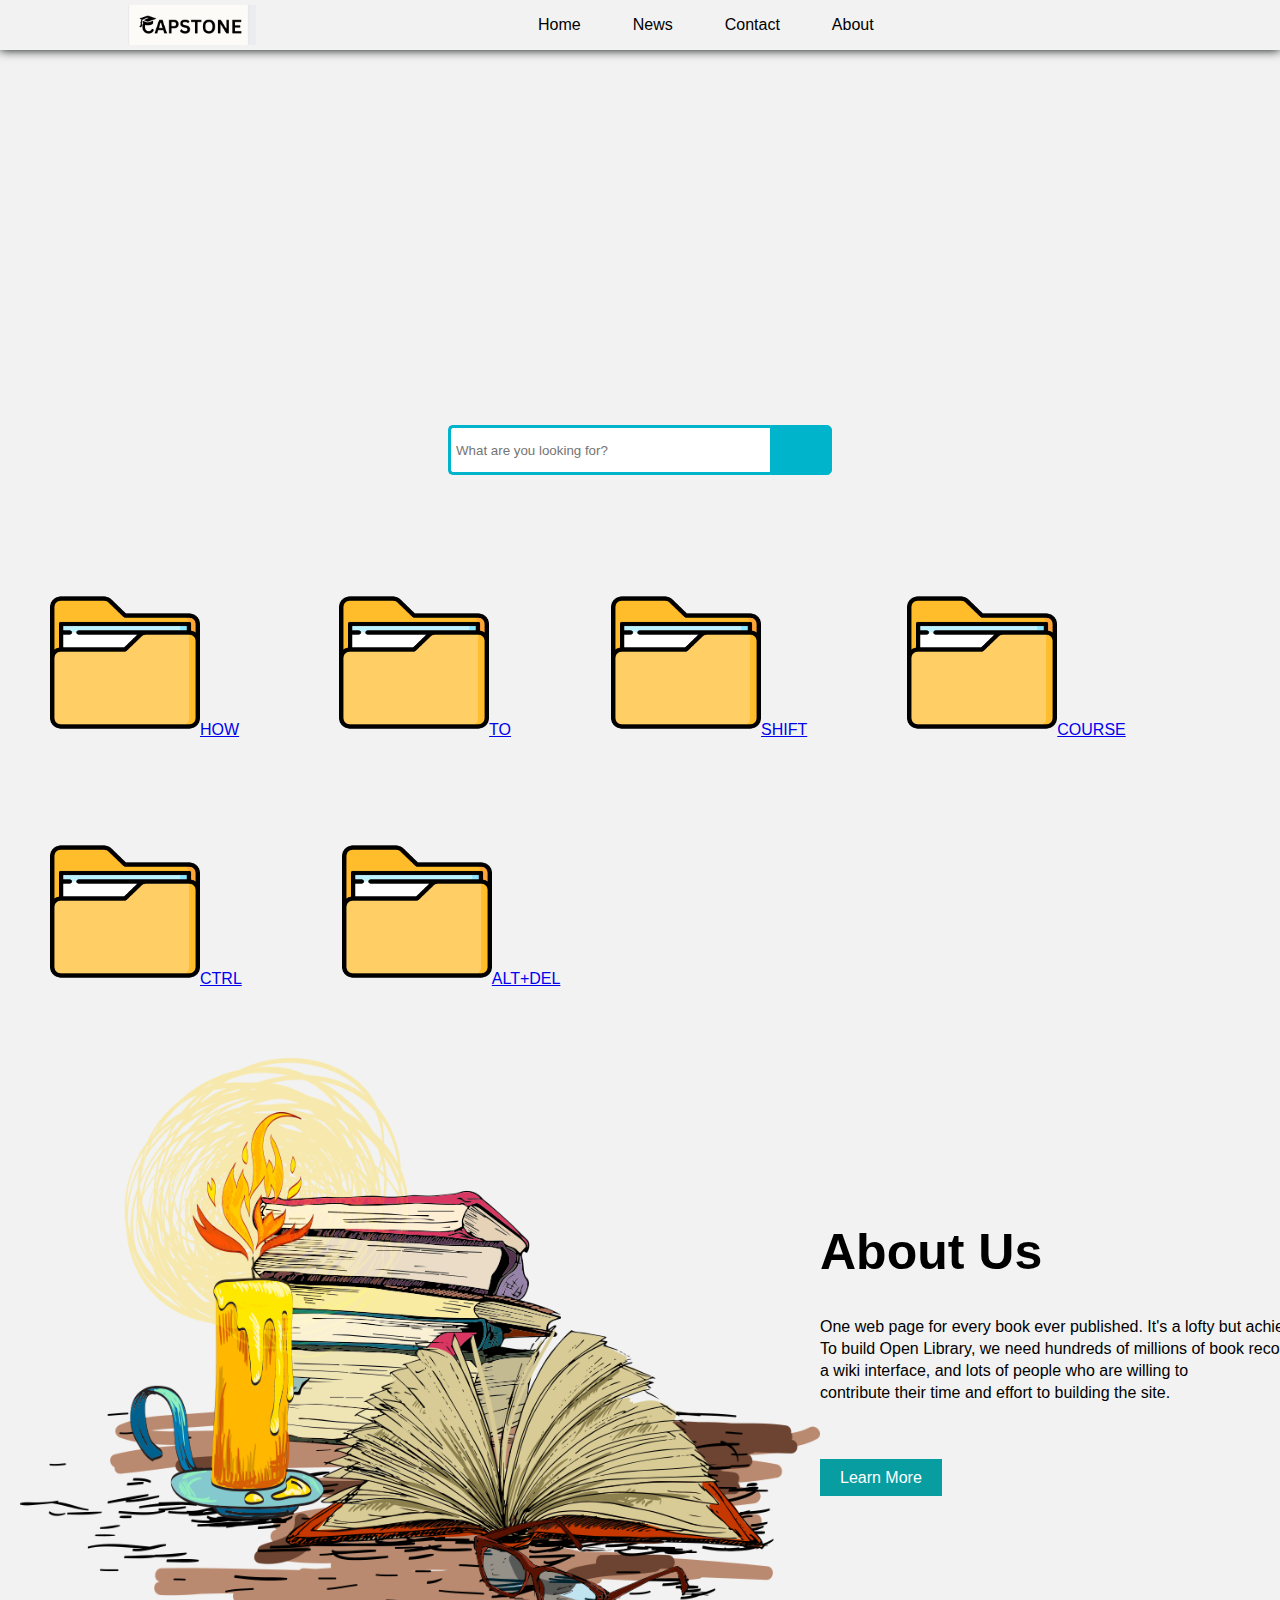
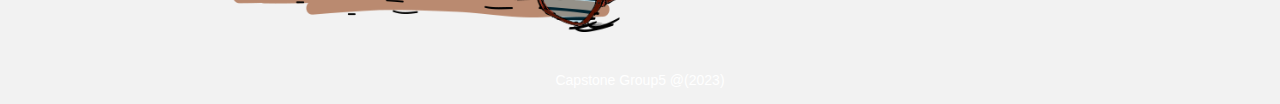
<file: Login/index.html>
<!DOCTYPE html>
<html lang="en">
<head>
    <meta charset="UTF-8">
    <meta http-equiv="X-UA-Compatible" content="IE=edge">
    <meta name="viewport" content="width=device-width, initial-scale=1.0">
    <title>Book Store Website</title>
     <link rel="icon" type="image/png" href="./img/logo.png">
    <style>
        *{
    margin: 0;
    padding: 0;
    box-sizing: border-box;
    font-family: sans-serif;
    
}

section{
    width: 50%;
    height: 60vh;
  
   
}

section nav{
    width: 100%;
    display: flex;
    align-items: center;
    justify-content: space-around;
    box-shadow: 0 0 10px #040707;
    background: #a1060600;
    position: absolute;
    left: 0;
    z-index: 100;
}

section nav .logo img{
    width: 100px;
    cursor: pointer;
    margin: 8px 0;
}

section nav ul{
    list-style: none;
}

section nav li{
    display: inline-block;
    padding: 0 10px;
}

section nav li a{
    text-decoration: none;
    color: #000;
}

section nav li a:hover{
    color: #089da1;
}

section nav .social_icon i{
    margin: 0 5px;
    font-size: 18px;
}

section nav .social_icon i:hover{
    color: #089da1;
    cursor: pointer;
}

section .main{
    display: flex;
    align-items: center;
    justify-content: space-around;
    position: relative;
    top: 10%;
}

section .main h1{
    position: relative;
    font-size: 55px;
    top: 80px;
    left: 25px;
}

section .main h1 span{
    color: #089da1;
}

section .main p{
    width: 650px;
    text-align: justify;
    line-height: 22px;
    position: relative;
    top: 125px;
    left: 25px;
}

section .main .main_tag .main_btn{
    background: #089da1;
    padding: 10px 20px;
    position: relative;
    top: 200px;
    left: 25px;
    color: #fff;
    text-decoration: none;
}

section .main .main_img img{
    width: 780px;
    position: relative;
    top: 90px;
    left: 20px;
}




/*services*/

.services{
    width: 100%;
    height: auto;
    margin: 35px 0;
}

.services .services_box{
    width: 95%;
    margin: 0 auto;
    display: flex;
    align-items: center;
    justify-content: space-around;
}

.services .services_box .services_card{
    text-align: center;
    width: 310px;
    height: auto;
    box-shadow: 0 0 8px #089da1;
    padding: 15px 10px;
}

.services .services_box .services_card i{
    color: #089da1;
    font-size: 45px;
    margin-bottom: 15px;
    cursor: pointer;
}

.services .services_box .services_card h3{
    margin-bottom: 10px;
}




/*about*/

.about{
    width: 100%;
    height: auto;
    padding: 20px;
    display: flex;
    align-items: center;
    justify-content: space-around;
}

.about .about_image img{
    width: 800px;
}

.about .about_tag h1{
    font-size: 50px;
    position: relative;
    bottom: 35px;
}

.about .about_tag p{
    line-height: 22px;
    width: 650px;
    text-align: justify;
    margin-bottom: 15px;
}

.about .about_tag .about_btn{
    padding: 10px 20px;
    background: #089da1;
    color: #fff;
    text-decoration: none;
    position: relative;
    top: 50px;
}

.dropdown {
  display: inline-block;
  position: relative;
}

button{
  border:none;
  border-radius:5px;
  padding:15px 30px;
  font-size:18px;
  cursor:pointer;
}

button:hover{
  background-color:#ddd;
}

.dropdown-options {
  display: none;
  position: absolute;
  overflow: auto;
  background-color:#fff;
  border-radius:5px;
  box-shadow: 0px 10px 10px 0px rgba(0,0,0,0.4);
}

.dropdown:hover .dropdown-options {
  display: block;
}

.dropdown-options a {
  display: block;
  color: #000000;
  padding: 5px;
  text-decoration: none;
  padding:20px 40px;
}

.dropdown-options a:hover {
  color: #0a0a23;
  background-color: #ddd;
  border-radius:5px;
}

.avatar {
  vertical-align: middle;
  width: 50px;
  height: 50px;
  border-radius: 50%;
}


/* img category */
.column {
  float: left;
  width: 33.33%;
  padding: 5px;
}

/* Clear floats after image containers */
.row::after {
  content: "";
  clear: both;
  display: table;
}

footer{
    max-width: 500px;
    margin: 10px auto;
    line-height: 28px;
    font-size: 14px;
    color: #ffffff;
    text-align: center;
   
}

ul {
    width: 50%;
  list-style-type: none;
  margin: 0;
  padding: 0;
  overflow: hidden; 
  text-align: center;
}

li {
  float: left;
  text-align: center;
}

li a {
  display: block;
  color: white;
  text-align: center;
  padding: 16px;
  text-decoration: none;
}

li a:hover {
  background-color: #ffffff;
}
/*  search */
@import url(https://fonts.googleapis.com/css?family=Open+Sans);

body{
  background: #f2f2f2;
  font-family: 'Open Sans', sans-serif;
}

.search {
  width: 100%;
  position: relative;
  display: flex;
}

.searchTerm {
  width: 150%;
  border: 3px solid #00B4CC;
  border-right: none;
  padding: 5px;
  height: 50px;
  border-radius: 5px 0 0 5px;
  outline: none;
  color: #9DBFAF;
}

.searchTerm:focus{
  color: #00B4CC;
}

.searchButton {
  width: 40px;
  height: 50px;
  border: 1px solid #00B4CC;
  background: #00B4CC;
  text-align: center;
  color: #fff;
  border-radius: 0 5px 5px 0;
  cursor: pointer;
  font-size: 20px;
}

/*Resize the wrap to see the search bar change!*/
.wrap{
  width: 30%;
  position: absolute;
  top: 50%;
  left: 50%;
  transform: translate(-50%, -50%);
}


.container {
  align-items: center; 
  float: left;
  align-self: center;
}
.image{
  text-align: center;
    float: left;
  padding: 50px;
}
    </style>
    
</head>
<body>   
    <section>

        <nav>

            
                <img src="img/logo.png" height="10%" width="10%">
           
                <ul>
                    
                    <li><a href="#home">Home</a></li>
                    <li><a href="#news">News</a></li>
                    <li><a href="#contact">Contact</a></li>
                    <li><a href="#about">About</a></li>
                  </ul>
               
        </nav>
    
    </section>
       

    <div class="wrap">
        <div class="search">
           <input type="text" class="searchTerm" placeholder="What are you looking for?">
           <button type="submit" class="searchButton">
             <i class="fa fa-search"></i>
          </button>
        </div>
     </div>

   <div class="containers">
    <div class="image"> <a href="./img/Design-of-Point-of-Sales-POS-Information-Systems.pdf" download>
        <img src="./img/file.png" alt="W3Schools" width="150" height="145">HOW
      </a>
</div>
<div class="image"><a href="./img/Final-Manuscript.docx" download>
        <img src="./img/file.png" alt="W3Schools" width="150" height="145">TO
      </a>
</div>
<div class="image">    <a href="./img/POINT-OF-SALE-with-SALES-MONITORING-SYSTEM-for-Eduardos-Kitchenette.pdf" download>
        <img src="./img/file.png" alt="W3Schools" width="150" height="145">SHIFT
      </a>
</div>
<div class="image">  <a href="./img/Recyclean-Vending-Machine-Group-5.docx" download>
        <img src="./img/file.png" alt="W3Schools" width="150" height="145">COURSE
      </a>
</div>
<div class="image">  <a href="./img/PR2_12-ICT-4_UY_20231119_204651.docx" download>
    <img src="./img/file.png" alt="W3Schools" width="150" height="145">CTRL
  </a>
</div>
<div class="image">  <a href="./img/OPEN-SOURCE-LIBRARY-MANAGEMENT-SYSTEM.pdf" download>
    <img src="./img/file.png" alt="W3Schools" width="150" height="145">ALT+DEL
  </a>
</div>

</div>
    <!--About-->

    <div class="about">

        <div class="about_image">
            <img src="img/about.png">
        </div>
        <div class="about_tag">
            <h1>About Us</h1>
            <p>
                One web page for every book ever published. It's a lofty but achievable goal.
                <br>
To build Open Library, we need hundreds of millions of book records,
    <br> a wiki interface, and lots of people who are willing to
    <br> contribute their time and effort to building the site.
            </p>
            <a href="#" class="about_btn">Learn More</a>
        </div>

    </div>





    <script>
        let slideIndex = 0;
        showSlides();
        
        function showSlides() {
          let i;
          let slides = document.getElementsByClassName("mySlides");
          let dots = document.getElementsByClassName("dot");
          for (i = 0; i < slides.length; i++) {
            slides[i].style.display = "none";  
          }
          slideIndex++;
          if (slideIndex > slides.length) {slideIndex = 1}    
          for (i = 0; i < dots.length; i++) {
            dots[i].className = dots[i].className.replace(" active", "");
          }
          slides[slideIndex-1].style.display = "block";  
          dots[slideIndex-1].className += " active";
          setTimeout(showSlides, 2000); // Change image every 2 seconds
        }
        </script>

    
</body>
<footer>Capstone Group5 @(2023)</footer>
</html>
</file>
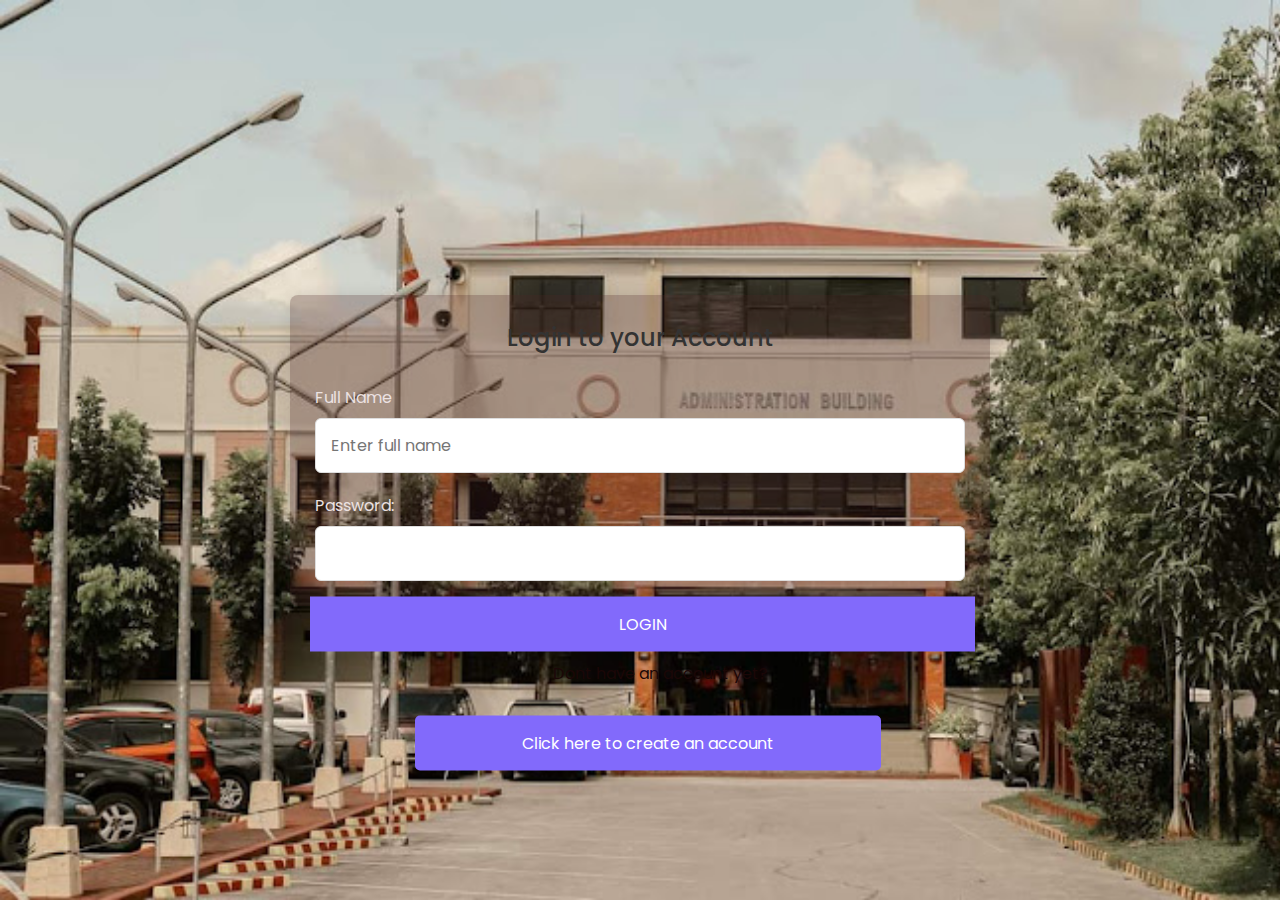
<file: Login/Login.html>
<!DOCTYPE html>
<html lang="en">
  <head>
    <meta charset="UTF-8" />
    <meta name="viewport" content="width=device-width, initial-scale=1.0" />
    <meta http-equiv="X-UA-Compatible" content="ie=edge" />
    <link rel="icon" type="image/png" href="./img/logo.png">
    <link rel="stylesheet" href="./css/style.css" />
    <script src="./login.js"></script>
  </head>
  <body>
    <section class="container">
      <header>Login to your Account </header>
  
      <form action="check_user.php" method="post" class="form">
        <div class="input-FNP">
          <label>Full Name</label>
          <input type="text" name="full_name" placeholder="Enter full name" required />
        </div>
        
        
          <div class="input-FNP">
            
            <div class="column">
              <div class="input-box">
                
                <label for="password">Password:</label>
                <input type="password" id="password" name="password" required>

          <div class="LOG IN">
            <div class="btncenter">
              <button type="submit">LOGIN</button>
            </div>
</div>
            <div class="Click">
              <div class="btnclick">
            <p> Dont have an account yet?</p>
           
            <script src="login.js"></script>
            <button class="return-button" onclick="goRegisterPage()">Click here to create an account</button>
            </div>
         </div>
      </form>
    </section>
    
  </body>
</html>
</file>
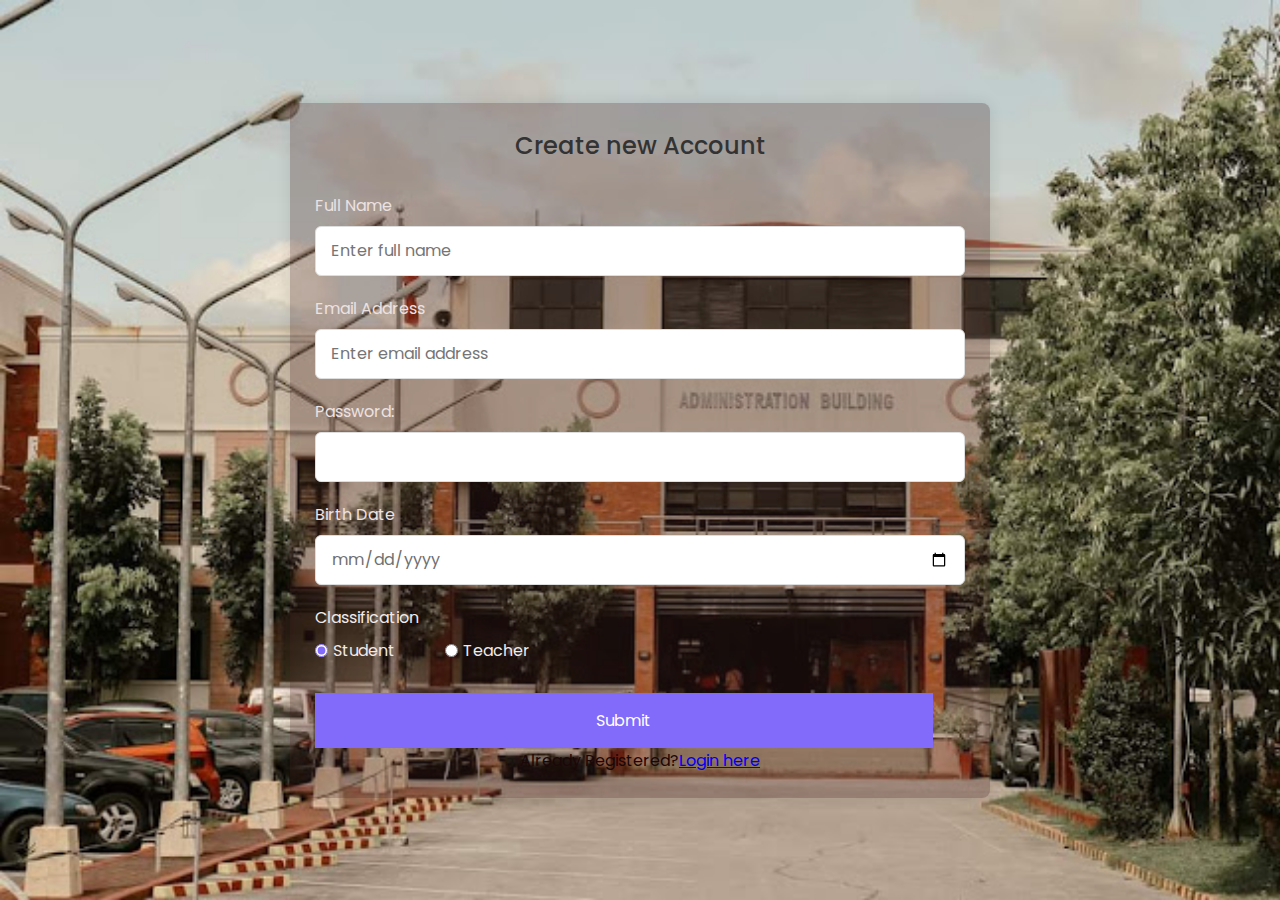
<file: Login/Register.html>
<!DOCTYPE html>
<html lang="en">
  <head>
    <meta charset="UTF-8" />
    <meta name="viewport" content="width=device-width, initial-scale=1.0" />
    <meta http-equiv="X-UA-Compatible" content="ie=edge" />
    <link rel="icon" type="image/png" href="./img/logo.png">
    <link rel="stylesheet" href="./css/style.css" />
  </head>
  <body>
    <section class="container">
      <header>Create new Account </header>
       
      <form action="process.php" method="post" class="form">
        <div class="input-box">
          <label>Full Name</label>
          <input type="text" name="full_name" placeholder="Enter full name" required />
        </div>
      
        <div class="input-box">
          <label>Email Address</label>
          <input type="text" name="email" placeholder="Enter email address" required />
        </div>
      
        <div class="input-box">
          <label for="password">Password:</label>
          <input type="password" id="password" name="password" required>
        </div>
      
        <div class="input-box">
          <label>Birth Date</label>
          <input type="date" name="birth_date" placeholder="Enter birth date" required />
        </div>
        <div class="classification-box">
          <h3>Classification</h3>
          <div class="classification-option">
            <div class="classification">
              <input type="radio" id="check-student" name="classification" value="Student" checked />
              <label for="check-student">Student</label>
            </div>
            <div class="classification">
              <input type="radio" id="check-female" name="classification" value="Teacher" />
              <label for="check-female">Teacher</label>
            </div>
          </div>
        </div>
        <button>Submit</button>
        <p>Already Registered?<a href="./Login.html">Login here</a> </p>
      </form>      
    </section>
  </body>
</html>
</file>
<file: Login/css/style.css>
/* Import Google font - Poppins */
@import url("https://fonts.googleapis.com/css2?family=Poppins:wght@200;300;400;500;600;700&display=swap");
* {
  margin: 0;
  padding: 0;
  box-sizing: border-box;
  font-family: "Poppins", sans-serif;
}


p{
color: #1b0707;
text-align: center;

}


body {
  min-height: 100vh;
  display: flex;
  align-items: center;
  justify-content: center;
  padding: 20px;
  background-image: url("../img/bg-dhvsu.jpg");
  background-repeat: no-repeat;
  background-size: cover;
  
 
  
}
.container {
  position: relative;
  max-width: 700px;
  width: 100%;
  background: #421f1f48;
  padding: 25px;
  border-radius: 8px;
  box-shadow: 0 0 15px rgba(0, 0, 0, 0.1);
}
.container header {
  font-size: 1.5rem;
  color: #333;
  font-weight: 500;
  text-align: center;
}
.container .form {
  margin-top: 30px;
}
.form .input-box {
  width: 100%;
  margin-top: 20px;
}
.input-box label {
  color: #ece2e2;
}
.form :where(.input-box input, .select-box) {
  position: relative;
  height: 50px;
  width: 100%;
  outline: none;
  font-size: 1rem;
  color: #707070;
  margin-top: 8px;
  border: 1px solid #ddd;
  border-radius: 6px;
  padding: 0 15px;
}
.input-box input:focus {
  box-shadow: 0 1px 0 rgba(0, 0, 0, 0.1);
}
--------

.form .input-FNP {
  width: 100%;
  margin-top: 20px;
}
.input-FNP label {
  color: #ece2e2;

}

.form :where(.input-FNP input, .select-box) {
  position: relative;
  height: 55px;
  width: 100%;
  outline: none;
  font-size: 1rem;
  color: #707070;
  margin-top: 8px;
  border: 1px solid #ddd;
  border-radius: 6px;
  padding: 0 15px;
}
.input-FNP input:focus {
  box-shadow: 0 1px 0 rgba(0, 0, 0, 0.1);
}




.form .column {
  display: flex;
  column-gap: 15px;
}
.form .classification-box {
  margin-top: 20px;
}
.classification-box h3 {
  color: #f0eaea;
  font-size: 1rem;
  font-weight: 400;
  margin-bottom: 8px;
}
.form :where(.classification-option, .classification) {
  display: flex;
  align-items: center;
  column-gap: 50px;
  flex-wrap: wrap;
}
.form .classification {
  column-gap: 5px;
}
.classification input {
  accent-color: rgb(130, 106, 251);
}
.form :where(.classification input, .classification label) {
  cursor: pointer;
}
.classification label {
  color: #f0e9e9;
}

.select-box select {
  height: 100%;
  width: 100%;
  outline: none;
  border: none;
  color: #707070;
  font-size: 1rem;
}
.form button {
  height: 55px;
  width: 95%;
  color: #fff;
  font-size: 1rem;
  font-weight: 400;
  margin-top: 30px;
  border: none;
  cursor: pointer;
  transition: all 0.2s ease;
  background: rgb(130, 106, 251);
}
.form button:hover {
  background: rgb(88, 56, 250);
}
/*Responsive*/
@media screen and (max-width: 500px) {
  .form .column {
    flex-wrap: wrap;
  }
  .form :where(.classification-option, .classification) {
    row-gap: 15px;
  }
}

.LOGIN {
  height: 200px;
  position: relative;
  border: 3px solid green;
}

.btncenter {
  height: 55px;
  width: 100%;
  margin: 20px;
  position: absolute;
  top: 90%;
  left: 50%;
  font-size: 1rem;
  font-weight: 400;
  transition: all 0.2s ease;
  -ms-transform: translate(-50%, -50%);
  transform: translate(-50%, -50%);
}


.btnclick {
  height: 55px;
  width: 70%;
  margin: 20px;
  position: absolute;
  top: 120%;
  left: 50%;
  font-size: 1rem;
  font-weight: 400;
  transition: all 0.2s ease;
  -ms-transform: translate(-50%, -50%);
  transform: translate(-50%, -50%);
}

.return-button {
  background-color: #808080;
}

input[type="submit"],
.return-button {
  background-color: var(--primary);
  color: #fff;
  padding: 10px 15px;
  border: none;
  border-radius: 5px;
  cursor: pointer;
  font-size: 16px;
  width: 40%;
  

}

input[type="submit"]:hover,
.return-button:hover {
  background-color: var(--primary);
}

.return-button {
  background-color: #808080;
}

input.checkbox { 
  width: 40px; 
  height: 40px; }
</file>
